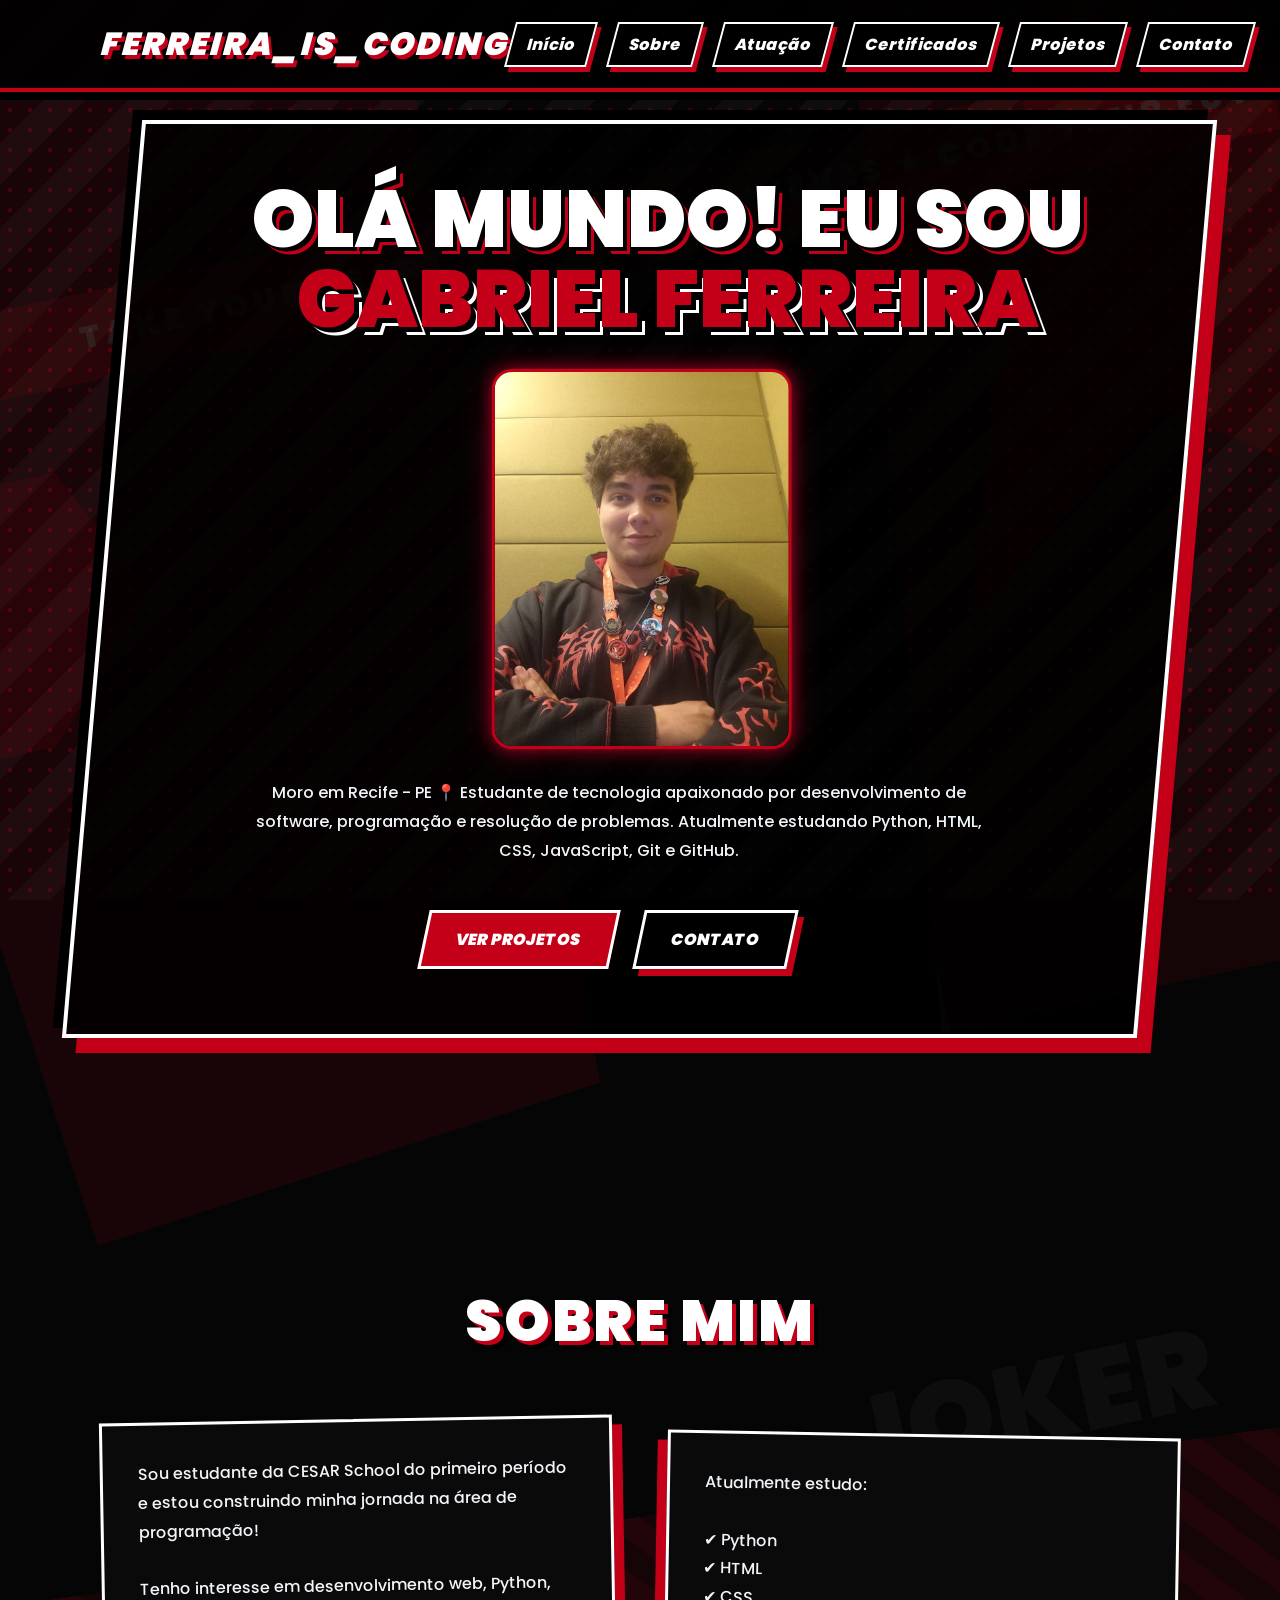
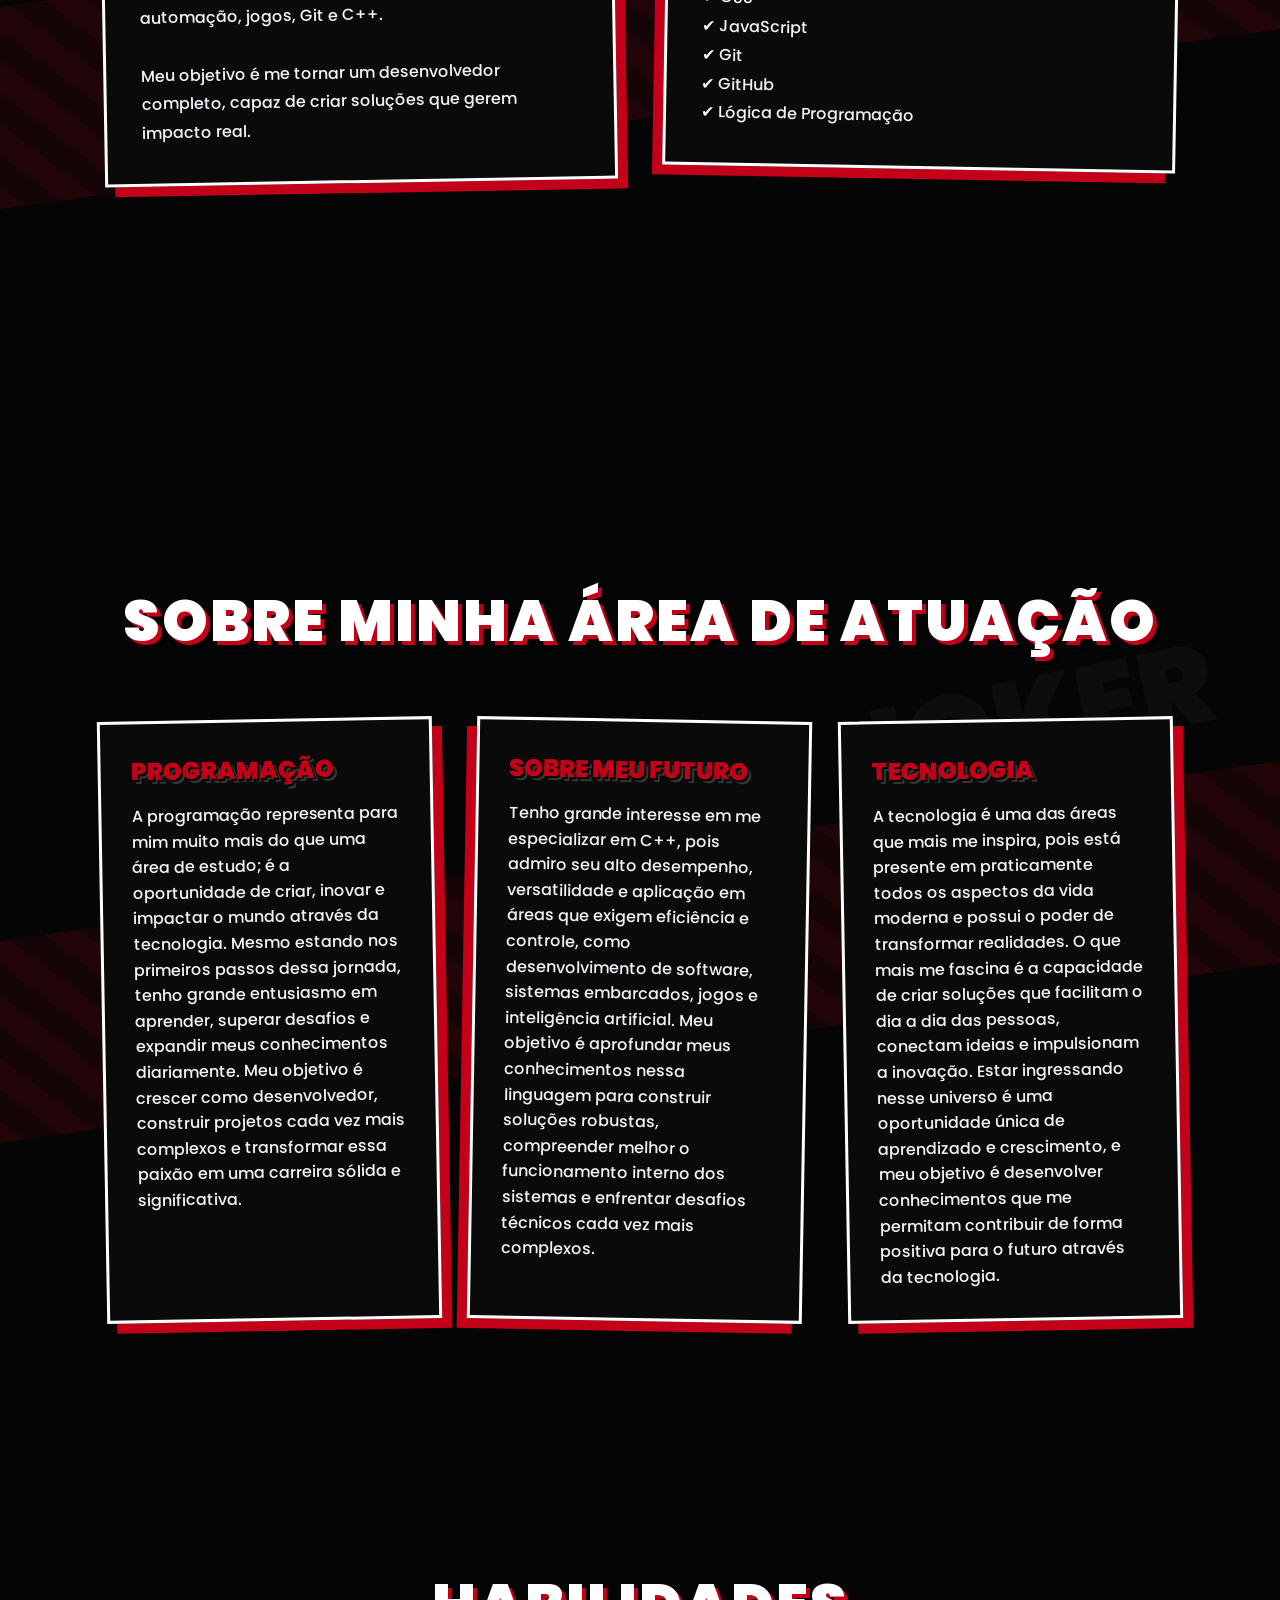
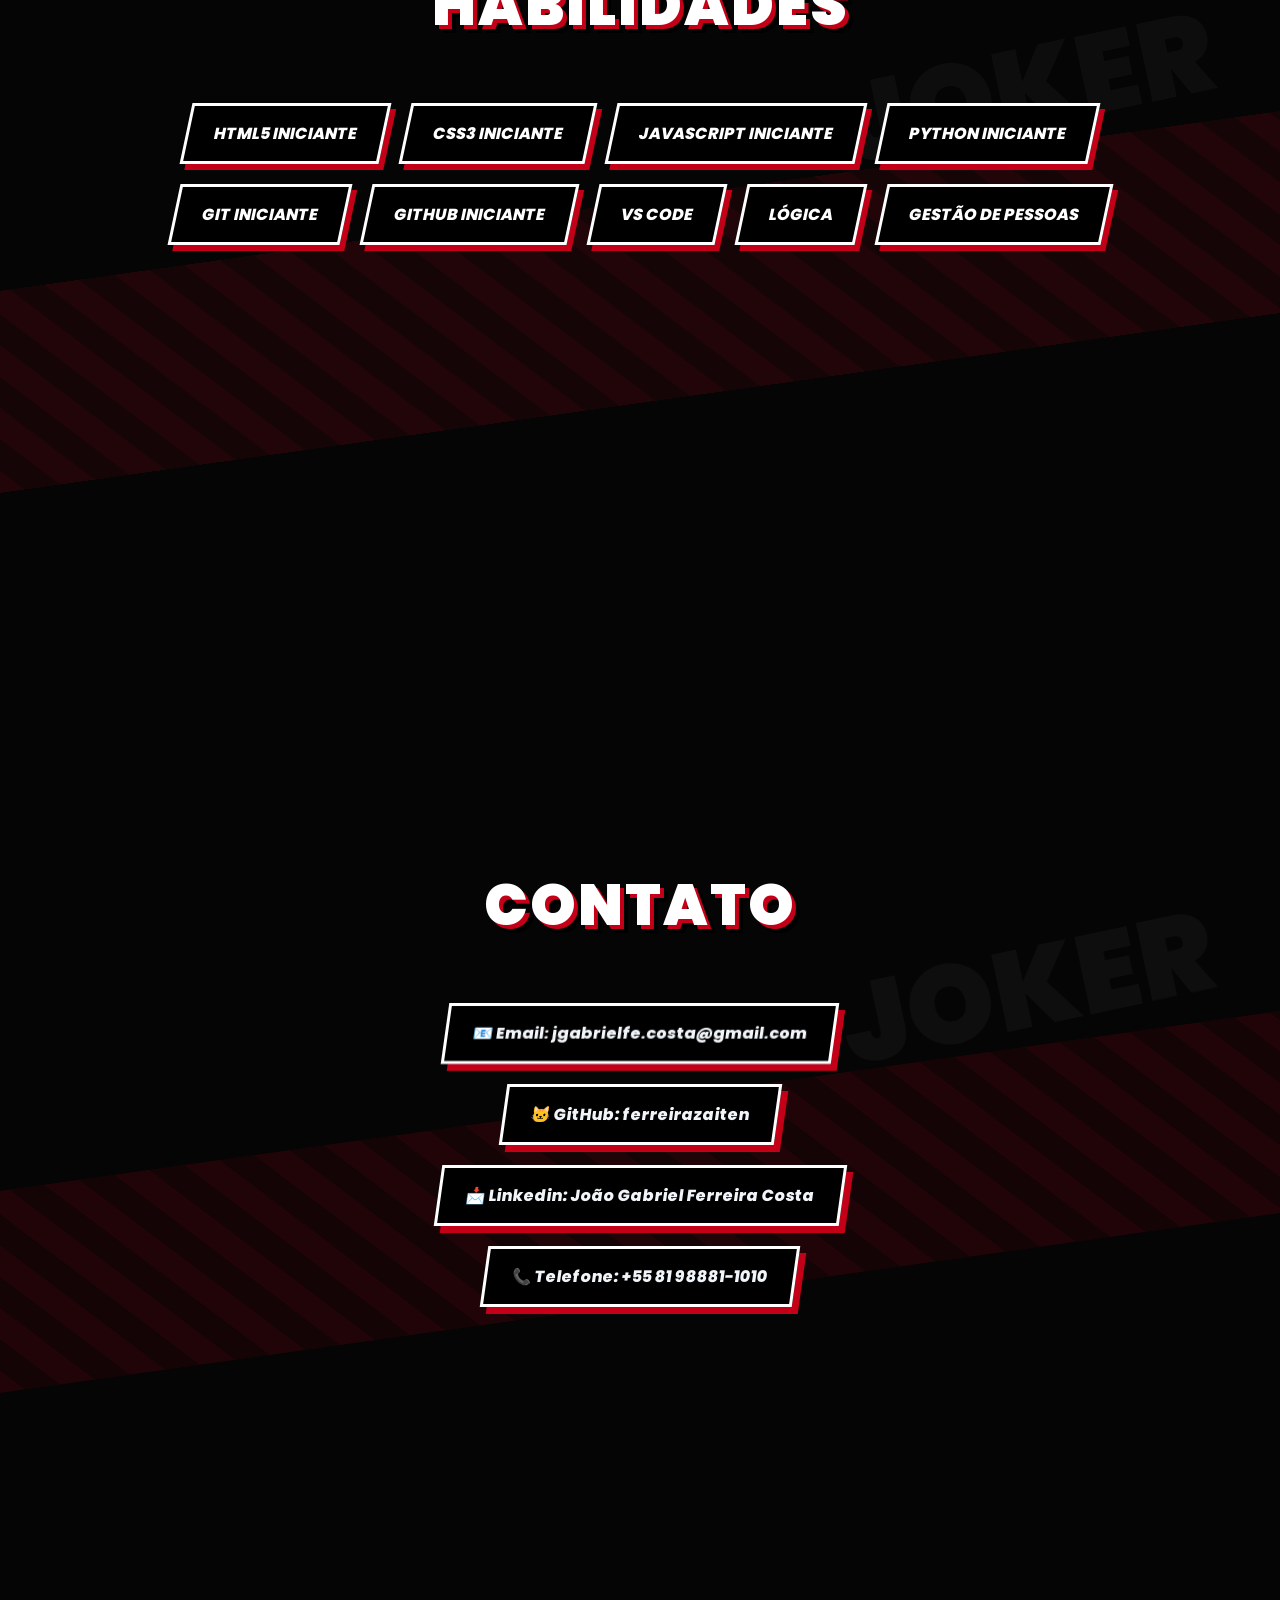
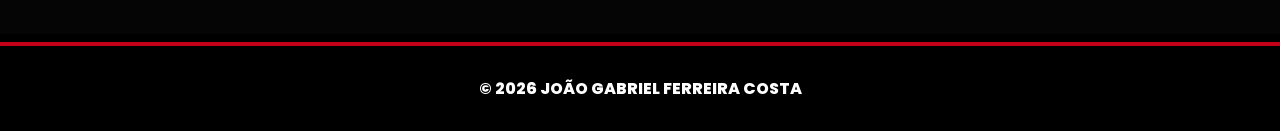
<file: index.html>
<!DOCTYPE html>
<html lang="pt-BR">
<head>
  <meta charset="UTF-8">
  <meta name="viewport" content="width=device-width, initial-scale=1.0">
  <title>João Gabriel Ferreira Costa | Portfólio</title>

  <link rel="preconnect" href="https://fonts.googleapis.com">
  <link rel="preconnect" href="https://fonts.gstatic.com" crossorigin>

  <link rel="stylesheet" href="style.css">
</head>
<body>

<header>
  <nav>
    <div class="logo">ferreira_is_coding</div>

    <ul class="menu">
      <li><a href="index.html">Início</a></li>
      <li><a href="#sobre">Sobre</a></li>
      <li><a href="#atuacao">Atuação</a></li>
      <li><a href="certificados.html">Certificados</a></li>
      <li><a href="projetos.html">Projetos</a></li>
      <li><a href="#contato">Contato</a></li>
    </ul>
  </nav>
</header>

<section id="inicio" class="hero">
  <div>
    <h1>
      Olá mundo! Eu sou
      <span>Gabriel Ferreira</span>
    </h1>

    <img src="GabrielFerreira/novoeu.jpg.jpeg" alt="Gabriel Ferreira" class="foto-perfil">

    <p>
      Moro em Recife - PE 📍
      Estudante de tecnologia apaixonado por desenvolvimento de software,
      programação e resolução de problemas. Atualmente estudando Python,
      HTML, CSS, JavaScript, Git e GitHub.
    </p>

    <div class="buttons">
      <a href="projetos.html" class="btn primary">Ver Projetos</a>
      <a href="#contato" class="btn secondary">Contato</a>
    </div>
  </div>
</section>

<section id="sobre" class="reveal">
  <h2 class="title">Sobre Mim</h2>

  <div class="about">
    <div class="about-card">
      <p>
        Sou estudante da CESAR School do primeiro período e estou construindo minha jornada
        na área de programação!
        <br><br>
        Tenho interesse em desenvolvimento web, Python, automação, jogos, Git e C++.
        <br><br>
        Meu objetivo é me tornar um desenvolvedor completo, capaz de criar soluções
        que gerem impacto real.
      </p>
    </div>

    <div class="about-card">
      <p>
        Atualmente estudo:
        <br><br>
        ✔ Python<br>
        ✔ HTML<br>
        ✔ CSS<br>
        ✔ JavaScript<br>
        ✔ Git<br>
        ✔ GitHub<br>
        ✔ Lógica de Programação
      </p>
    </div>
  </div>
</section>

<section id="atuacao" class="reveal">
  <h2 class="title">Sobre Minha Área de Atuação</h2>

  <div class="projects">
    <div class="card">
      <div class="card-content">
        <h3>Programação</h3>
        <p>
          A programação representa para mim muito mais do que uma área de estudo; é a oportunidade de criar, inovar e impactar o mundo através da tecnologia. Mesmo estando nos primeiros passos dessa jornada, tenho grande entusiasmo em aprender, superar desafios e expandir meus conhecimentos diariamente. Meu objetivo é crescer como desenvolvedor, construir projetos cada vez mais complexos e transformar essa paixão em uma carreira sólida e significativa.
        </p>
      </div>
    </div>

    <div class="card">
      <div class="card-content">
        <h3>Sobre meu futuro</h3>
        <p>
          Tenho grande interesse em me especializar em C++, pois admiro seu alto desempenho, versatilidade e aplicação em áreas que exigem eficiência e controle, como desenvolvimento de software, sistemas embarcados, jogos e inteligência artificial. Meu objetivo é aprofundar meus conhecimentos nessa linguagem para construir soluções robustas, compreender melhor o funcionamento interno dos sistemas e enfrentar desafios técnicos cada vez mais complexos.
        </p>
      </div>
    </div>

    <div class="card">
      <div class="card-content">
        <h3>Tecnologia</h3>
        <p>
          A tecnologia é uma das áreas que mais me inspira, pois está presente em praticamente todos os aspectos da vida moderna e possui o poder de transformar realidades. O que mais me fascina é a capacidade de criar soluções que facilitam o dia a dia das pessoas, conectam ideias e impulsionam a inovação. Estar ingressando nesse universo é uma oportunidade única de aprendizado e crescimento, e meu objetivo é desenvolver conhecimentos que me permitam contribuir de forma positiva para o futuro através da tecnologia.
        </p>
      </div>
    </div>
  </div>
</section>

<section id="habilidades" class="reveal">
  <h2 class="title">Habilidades</h2>

  <div class="skills">
    <div class="skill">HTML5 iniciante</div>
    <div class="skill">CSS3 iniciante</div>
    <div class="skill">JavaScript iniciante</div>
    <div class="skill">Python iniciante</div>
    <div class="skill">Git iniciante</div>
    <div class="skill">GitHub iniciante</div>
    <div class="skill">VS Code</div>
    <div class="skill">Lógica</div>
    <div class="skill">Gestão de Pessoas</div>
  </div>
</section>

<section id="contato" class="contact reveal">
  <h2 class="title">Contato</h2>

  <p>📧 Email: jgabrielfe.costa@gmail.com</p>
  <p>🐱 GitHub: ferreirazaiten</p>
  <p>📩 Linkedin: João Gabriel Ferreira Costa</p>
  <p>📞 Telefone: +55 81 98881-1010</p>
</section>

<footer>
  <p>© 2026 João Gabriel Ferreira Costa</p>
</footer>

<script src="script.js"></script>

</body>
</html>
</file>
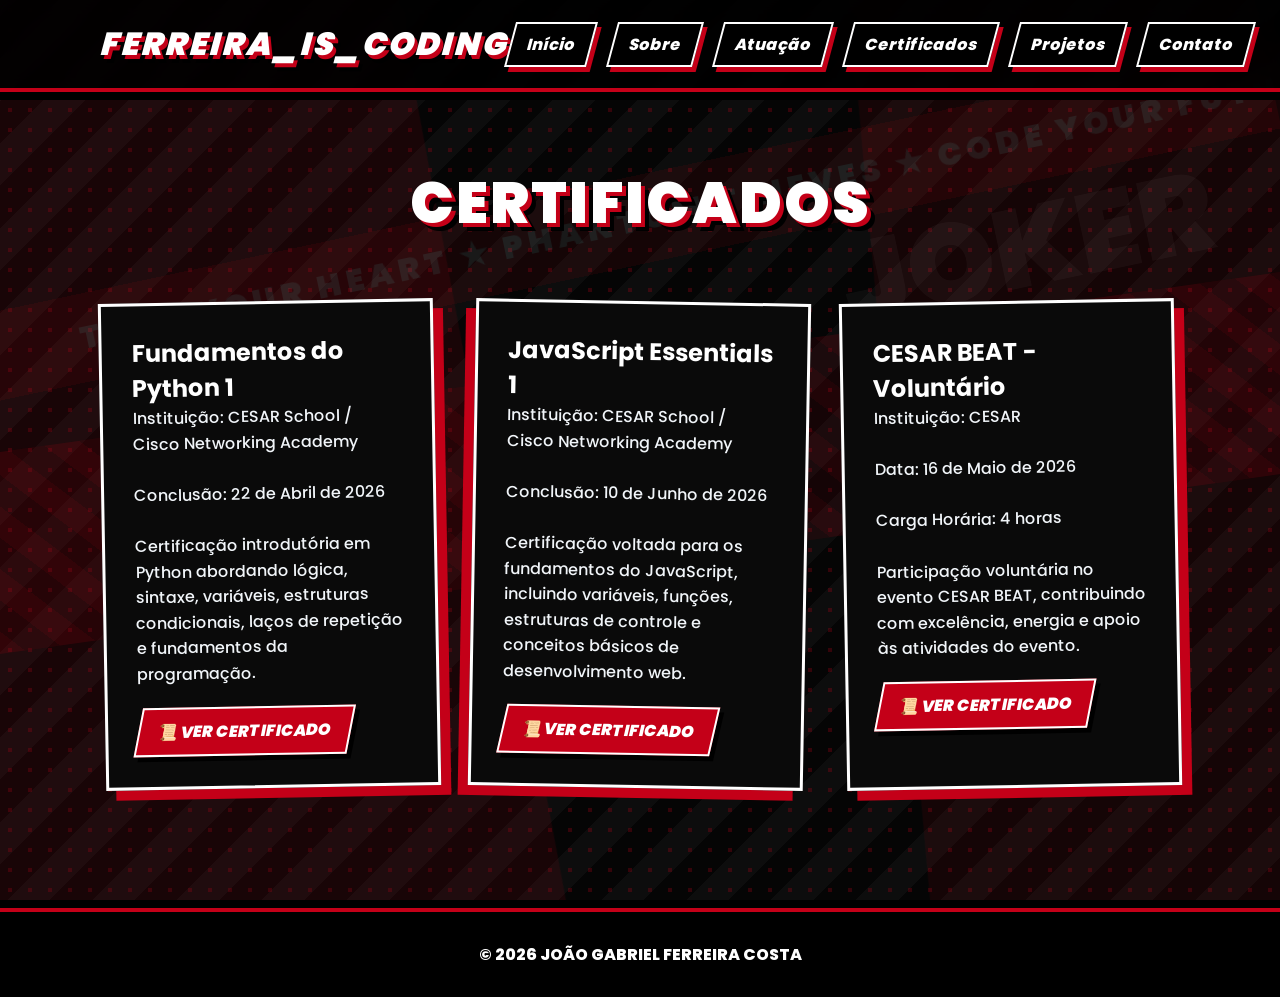
<file: certificados.html>
<!DOCTYPE html>
<html lang="pt-BR">
<head>
  <meta charset="UTF-8">
  <meta name="viewport" content="width=device-width, initial-scale=1.0">
  <title>Certificados | João Gabriel</title>

  <link rel="preconnect" href="https://fonts.googleapis.com">
  <link rel="preconnect" href="https://fonts.gstatic.com" crossorigin>

  <link rel="stylesheet" href="style.css">
</head>
<body>

<header>
  <nav>
    <div class="logo">ferreira_is_coding</div>

    <ul class="menu">
      <li><a href="index.html">Início</a></li>
      <li><a href="index.html#sobre">Sobre</a></li>
      <li><a href="index.html#atuacao">Atuação</a></li>
      <li><a href="certificados.html">Certificados</a></li>
      <li><a href="projetos.html">Projetos</a></li>
      <li><a href="index.html#contato">Contato</a></li>
    </ul>
  </nav>
</header>

<section class="page reveal">

  <h1 class="title">Certificados</h1>

  <div class="projects">

    <div class="card">
      <div class="card-content">
        <h2>Fundamentos do Python 1</h2>

        <p>
          Instituição: CESAR School / Cisco Networking Academy
          <br><br>
          Conclusão: 22 de Abril de 2026
          <br><br>
          Certificação introdutória em Python abordando lógica,
          sintaxe, variáveis, estruturas condicionais, laços de repetição
          e fundamentos da programação.
        </p>

        <a href="certificados/Python_Certificado.pdf" target="_blank">
          📜 Ver Certificado
        </a>
      </div>
    </div>

    <div class="card">
      <div class="card-content">
        <h2>JavaScript Essentials 1</h2>

        <p>
          Instituição: CESAR School / Cisco Networking Academy
          <br><br>
          Conclusão: 10 de Junho de 2026
          <br><br>
          Certificação voltada para os fundamentos do JavaScript,
          incluindo variáveis, funções, estruturas de controle e
          conceitos básicos de desenvolvimento web.
        </p>

        <a href="certificados/Java_Certificado.pdf" target="_blank">
          📜 Ver Certificado
        </a>
      </div>
    </div>

    <div class="card">
      <div class="card-content">
        <h2>CESAR BEAT - Voluntário</h2>

        <p>
          Instituição: CESAR
          <br><br>
          Data: 16 de Maio de 2026
          <br><br>
          Carga Horária: 4 horas
          <br><br>
          Participação voluntária no evento CESAR BEAT,
          contribuindo com excelência, energia e apoio
          às atividades do evento.
        </p>

        <a href="certificados/CESAR_BEAT_Certificado.pdf" target="_blank">
          📜 Ver Certificado
        </a>
      </div>
    </div>

  </div>

</section>

<footer>
  <p>© 2026 João Gabriel Ferreira Costa</p>
</footer>

<script src="script.js"></script>

</body>
</html>
</file>
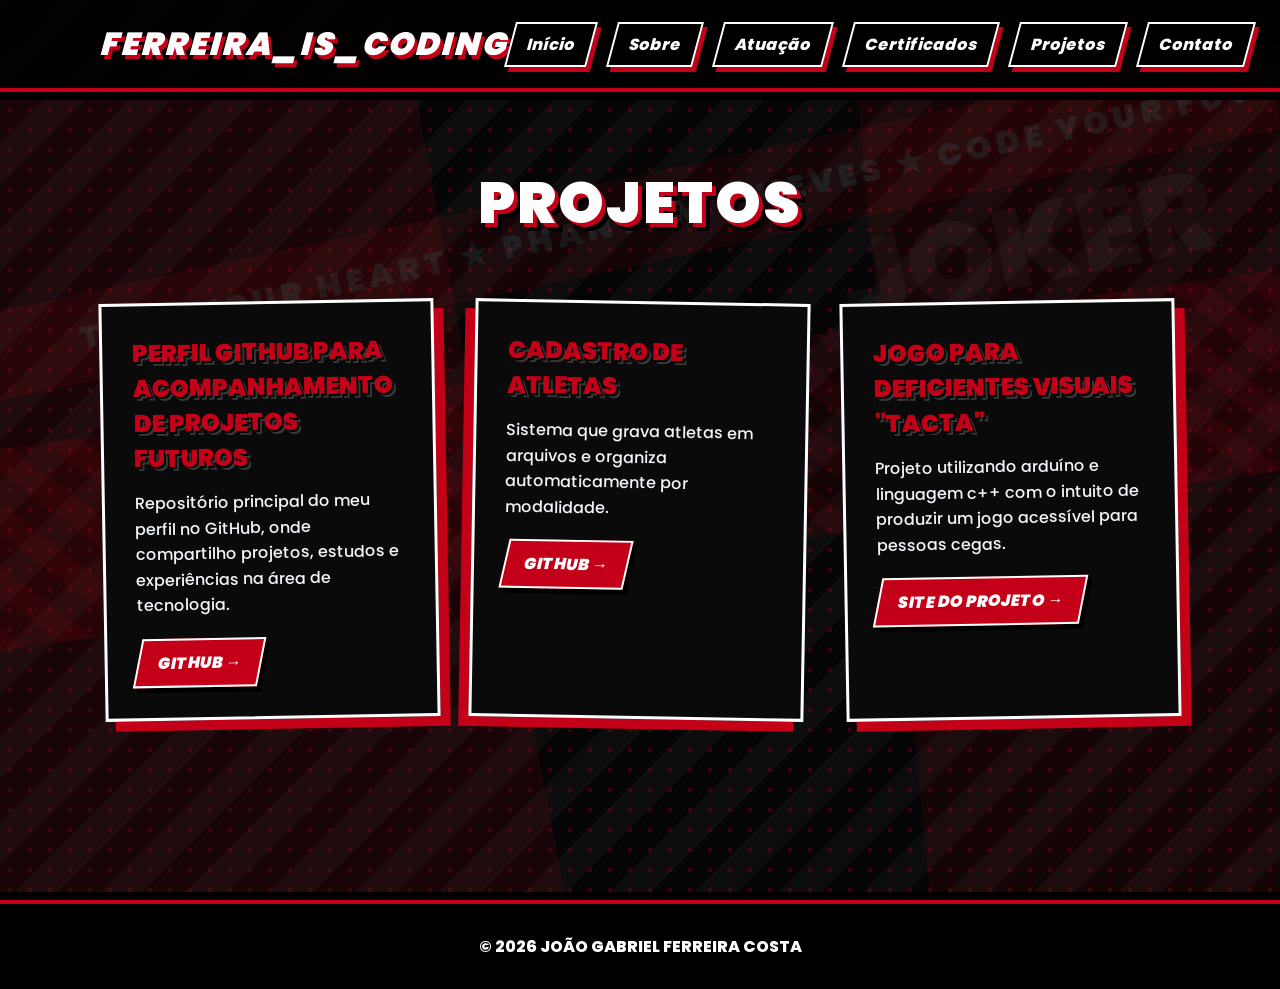
<file: projetos.html>
<!DOCTYPE html>
<html lang="pt-BR">
<head>
  <meta charset="UTF-8">
  <meta name="viewport" content="width=device-width, initial-scale=1.0">
  <title>Projetos | João Gabriel</title>

  <link rel="preconnect" href="https://fonts.googleapis.com">
  <link rel="preconnect" href="https://fonts.gstatic.com" crossorigin>

  <link rel="stylesheet" href="style.css">
</head>
<body>

<header>
  <nav>
    <div class="logo">ferreira_is_coding</div>

    <ul class="menu">
      <li><a href="index.html">Início</a></li>
      <li><a href="index.html#sobre">Sobre</a></li>
      <li><a href="index.html#atuação">Atuação</a></li>
      <li><a href="certificados.html">Certificados</a></li>
      <li><a href="projetos.html">Projetos</a></li>
      <li><a href="index.html#contato">Contato</a></li>
    </ul>
  </nav>
</header>

<section class="page reveal">
  <h2 class="title">Projetos</h2>

  <div class="projects">
    <div class="card">
      <div class="card-content">
        <h3>Perfil Github para acompanhamento de projetos futuros</h3>
        <p>
          Repositório principal do meu perfil no GitHub, onde compartilho projetos, estudos e experiências na área de tecnologia.
        </p>
        <a href="https://github.com/ferreirazaiten" target="_blank">GitHub →</a>
      </div>
    </div>

    <div class="card">
      <div class="card-content">
        <h3>Cadastro de Atletas</h3>
        <p>
          Sistema que grava atletas em arquivos e organiza automaticamente
          por modalidade.
        </p>
        <a href="https://github.com/Hyrox-Planner-grupo-2/Novo-sistema-de-Treinos">GitHub →</a>
      </div>
    </div>

    <div class="card">
      <div class="card-content">
        <h3>Jogo Para Deficientes Visuais "Tacta"</h3>
        <p>
          Projeto utilizando arduíno e linguagem c++ com o intuito de produzir um jogo acessível para pessoas cegas.
        </p>
        <a href="https://sites.google.com/cesar.school/projeto-1-jogos-pcd-visual/home">Site do Projeto →</a>
      </div>
    </div>
  </div>
</section>

<footer>
  <p>© 2026 João Gabriel Ferreira Costa</p>
</footer>

<script src="script.js"></script>

</body>
</html>
</file>
<file: style.css>
@import url('https://fonts.googleapis.com/css2?family=Poppins:wght@300;400;500;600;700;800;900&display=swap');

:root{
    --rubi-neon: #c40018;
    --rubi-neon-claro: #ff1f3d;
    --rubi-neon-escuro: #870010;
    --preto: #050505;
    --branco: #ffffff;
}

*{
    margin:0;
    padding:0;
    box-sizing:border-box;
    font-family:'Poppins',sans-serif;
    scroll-behavior:smooth;
}

body{
    color:white;
    overflow-x:hidden;
    min-height:100vh;
    position:relative;
    background-color:var(--preto);

    background-image:
        radial-gradient(rgba(196,0,24,.25) 15%, transparent 16%),
        repeating-linear-gradient(
            -45deg,
            #050505 0px,
            #050505 30px,
            #0d0d0d 30px,
            #0d0d0d 60px
        );

    background-size:20px 20px, 100% 100%;
    background-attachment:fixed;
}

/* Referências discretas estilo Persona */
body::before{
    content:"TAKE YOUR HEART  ★  PHANTOM THIEVES  ★  CODE YOUR FUTURE";
    position:fixed;
    top:18%;
    left:-10%;
    width:130%;
    padding:20px 0;
    background:var(--rubi-neon);
    color:white;
    font-size:2rem;
    font-weight:900;
    letter-spacing:5px;
    text-align:center;
    opacity:.08;
    transform:rotate(-12deg);
    z-index:-3;
    pointer-events:none;
}


/* Camada de recortes vermelhos no fundo */
html::before{
    content:"";
    position:fixed;
    top:-20%;
    left:-10%;
    width:55vw;
    height:150vh;
    background:var(--rubi-neon-escuro);
    opacity:.15;
    transform:rotate(-18deg);
    clip-path:polygon(0 0, 100% 0, 75% 100%, 0% 100%);
    z-index:-4;
    pointer-events:none;
}

html::after{
    content:"";
    position:fixed;
    bottom:-10%;
    right:-5%;
    width:40vw;
    height:120vh;
    background:var(--rubi-neon);
    opacity:.08;
    transform:rotate(-12deg);
    clip-path:polygon(25% 0, 100% 0, 100% 100%, 0% 100%);
    border-left:8px solid var(--branco);
    z-index:-4;
    pointer-events:none;
}

header{
    position:fixed;
    width:100%;
    top:0;
    z-index:1000;
    backdrop-filter:blur(10px);
    background:rgba(0,0,0,.9);
    padding:20px 8%;
    border-bottom:4px solid var(--rubi-neon);
    box-shadow:0 8px 0 #000;
}

nav{
    display:flex;
    justify-content:space-between;
    align-items:center;
}

.logo{
    font-size:2rem;
    font-weight:900;
    color:white;
    transform:skew(-15deg);
    text-transform:uppercase;
    letter-spacing:2px;
    text-shadow:
        4px 4px 0 var(--rubi-neon),
        8px 8px 0 #000;
}

.menu{
    display:flex;
    gap:20px;
    list-style:none;
}

.menu a{
    color:white;
    text-decoration:none;
    transition:.3s;
    font-weight:800;
    background:#000;
    border:2px solid white;
    padding:8px 15px;
    display:inline-block;
    transform:skew(-15deg);
    box-shadow:5px 5px 0 var(--rubi-neon);
}

.menu a:hover{
    background:var(--rubi-neon);
    color:white;
    transform:skew(-15deg) translateY(-5px);
    box-shadow:7px 7px 0 white;
}

section{
    min-height:100vh;
    padding:120px 8%;
    position:relative;
    z-index:1;
}

section::before{
    content:"";
    position:absolute;
    width:160%;
    height:200px;
    left:-30%;
    top:40%;
    background:var(--rubi-neon);
    background-image:repeating-linear-gradient(
        45deg,
        transparent,
        transparent 25px,
        rgba(0,0,0,.4) 25px,
        rgba(0,0,0,.4) 50px
    );
    opacity:.15;
    transform:rotate(-8deg);
    z-index:-1;
}

section::after{
    content:"JOKER";
    position:absolute;
    right:5%;
    top:18%;
    font-size:7rem;
    font-weight:900;
    color:white;
    opacity:.035;
    transform:rotate(-12deg);
    z-index:-1;
    pointer-events:none;
}

.page{
    padding-top:160px;
}

.hero{
    display:flex;
    justify-content:center;
    align-items:center;
    text-align:center;
    position:relative;
}

.hero::before{
    content:"";
    position:absolute;
    left:-160px;
    bottom:80px;
    width:320px;
    height:320px;
    background:var(--rubi-neon);
    opacity:.09;
    clip-path:polygon(50% 0%, 90% 25%, 80% 80%, 50% 100%, 20% 80%, 10% 25%);
    transform:rotate(20deg);
    z-index:-1;
}

.hero::after{
    content:"";
    position:absolute;
    width:800px;
    height:800px;
    right:-250px;
    top:-150px;
    background:var(--rubi-neon);
    clip-path:polygon(
        50% 0%,
        61% 35%,
        98% 35%,
        68% 57%,
        79% 91%,
        50% 70%,
        21% 91%,
        32% 57%,
        2% 35%,
        39% 35%
    );
    opacity:.08;
    animation:girar 25s linear infinite;
    z-index:-1;
}

.hero > div{
    background:rgba(0,0,0,.82);
    padding:55px;
    border:4px solid white;
    transform:skew(-5deg);
    box-shadow:
        15px 15px 0 var(--rubi-neon),
        -10px -10px 0 #000;
}

.hero > div > *{
    transform:skew(5deg);
}

.hero h1{
    font-size:5rem;
    margin-bottom:20px;
    font-weight:900;
    text-transform:uppercase;
    line-height:1;
    color:white;
    text-shadow:
        4px 4px 0 #000,
        7px 7px 0 var(--rubi-neon);
}

.hero span{
    color:var(--rubi-neon);
    text-shadow:
        5px 5px 0 #000,
        8px 8px 0 white;
}

.hero p{
    max-width:760px;
    margin:auto;
    color:#f1f5f9;
    line-height:1.8;
    font-weight:500;
}

.buttons{
    margin-top:35px;
}

.btn{
    display:inline-block;
    padding:14px 30px;
    margin:10px;
    text-decoration:none;
    border-radius:0;
    transition:.3s;
    border:3px solid white;
    font-weight:900;
    text-transform:uppercase;
    transform:skew(-12deg);
}

.primary{
    background:var(--rubi-neon);
    color:white;
    box-shadow:7px 7px 0 #000;
}

.primary:hover{
    transform:skew(-12deg) translateY(-6px) scale(1.03);
    background:white;
    color:#000;
    box-shadow:9px 9px 0 var(--rubi-neon);
}

.secondary{
    background:#000;
    border:3px solid white;
    color:white;
    box-shadow:7px 7px 0 var(--rubi-neon);
}

.secondary:hover{
    background:var(--rubi-neon);
    color:white;
    transform:skew(-12deg) translateY(-6px) scale(1.03);
    box-shadow:9px 9px 0 #000;
}

.title{
    text-align:center;
    margin-bottom:55px;
    font-size:3.6rem;
    font-weight:900;
    color:white;
    text-transform:uppercase;
    letter-spacing:2px;
    text-shadow:
        4px 4px 0 var(--rubi-neon),
        8px 8px 0 #000;
}

.about{
    display:grid;
    grid-template-columns:1fr 1fr;
    gap:50px;
    align-items:center;
}

.about-card{
    background:#0a0a0a;
    padding:35px;
    border-radius:0;
    border:3px solid white;
    transition:.3s;
    box-shadow:10px 10px 0 var(--rubi-neon);
    transform:rotate(-1deg);
}

.about-card:nth-child(even){
    transform:rotate(1deg);
    box-shadow:-10px 10px 0 var(--rubi-neon);
}

.about-card:hover{
    transform:translateY(-10px) rotate(1deg);
    box-shadow:14px 14px 0 white;
    border-color:var(--rubi-neon);
}

.about-card:nth-child(even):hover{
    transform:translateY(-10px) rotate(-1deg);
    box-shadow:-14px 14px 0 white;
}

.about-card p{
    color:#f1f5f9;
    line-height:1.8;
    font-weight:500;
}

.skills{
    display:flex;
    flex-wrap:wrap;
    justify-content:center;
    gap:20px;
}

.skill{
    background:#000;
    padding:15px 25px;
    border-radius:0;
    transition:.3s;
    border:3px solid white;
    color:white;
    font-weight:800;
    text-transform:uppercase;
    transform:skew(-12deg);
    box-shadow:6px 6px 0 var(--rubi-neon);
}

.skill:hover{
    transform:skew(-12deg) scale(1.1) rotate(-2deg);
    background:var(--rubi-neon);
    color:white;
    box-shadow:8px 8px 0 white;
}

.projects{
    display:grid;
    grid-template-columns:repeat(auto-fit,minmax(300px,1fr));
    gap:35px;
}

.card{
    background:#0a0a0a;
    border-radius:0;
    overflow:hidden;
    transition:.4s;
    border:3px solid white;
    box-shadow:10px 10px 0 var(--rubi-neon);
    transform:rotate(-1deg);
}

.card:nth-child(even){
    transform:rotate(1deg);
    box-shadow:-10px 10px 0 var(--rubi-neon);
}

.card:hover{
    transform:translateY(-12px) rotate(1deg);
    border-color:var(--rubi-neon);
    box-shadow:14px 14px 0 white;
}

.card:nth-child(even):hover{
    transform:translateY(-12px) rotate(-1deg);
    box-shadow:-14px 14px 0 white;
}

.card-content{
    padding:30px;
}

.card h3{
    margin-bottom:15px;
    color:var(--rubi-neon);
    font-size:1.5rem;
    font-weight:900;
    text-transform:uppercase;
    text-shadow:
        2px 2px 0 #000,
        4px 4px 0 rgba(255,255,255,.18);
}

.card p{
    color:#f1f5f9;
    line-height:1.6;
    font-weight:500;
}

.card a{
    display:inline-block;
    margin-top:20px;
    color:white;
    background:var(--rubi-neon);
    text-decoration:none;
    font-weight:900;
    text-transform:uppercase;
    padding:10px 18px;
    border:2px solid white;
    transform:skew(-12deg);
    box-shadow:5px 5px 0 #000;
    transition:.3s;
}

.card a:hover{
    background:white;
    color:#000;
    box-shadow:7px 7px 0 var(--rubi-neon);
}

.contact{
    text-align:center;
}

.contact p{
    margin:20px auto;
    color:#f1f5f9;
    background:#000;
    border:3px solid white;
    padding:15px 25px;
    width:max-content;
    max-width:100%;
    font-weight:800;
    box-shadow:7px 7px 0 var(--rubi-neon);
    transform:skew(-8deg);
}

footer{
    text-align:center;
    padding:30px;
    background:#000;
    border-top:4px solid var(--rubi-neon);
    box-shadow:0 -8px 0 #000;
    font-weight:800;
    text-transform:uppercase;
    position:relative;
    z-index:1;
}

.reveal{
    opacity:0;
    transform:translateY(60px) scale(.96);
    transition:1s;
}

.reveal.active{
    opacity:1;
    transform:translateY(0) scale(1);
}

.foto-perfil{
    width:300px;
    height:380px;
    object-fit:cover;
    border-radius:20px;
    margin:30px auto;
    display:block;
    border:3px solid var(--rubi-neon);
    box-shadow:
        0 0 15px rgba(255,0,60,.5),
        0 0 30px rgba(255,0,60,.3);
    transition:.4s;
}

.foto-perfil:hover{
    transform:translateY(-8px) scale(1.02);
    box-shadow:
        0 0 20px var(--rubi-neon),
        0 0 40px var(--rubi-neon),
        0 0 70px rgba(255,0,60,.5);
}

@keyframes girar{
    from{
        transform:rotate(0deg);
    }

    to{
        transform:rotate(360deg);
    }
}

@media(max-width:768px){

    header{
        padding:18px 6%;
    }

    .logo{
        font-size:1.5rem;
    }

    .hero h1{
        font-size:2.7rem;
    }

    .hero > div{
        padding:35px 25px;
    }

    .about{
        grid-template-columns:1fr;
    }

    .menu{
        display:none;
    }

    .title{
        font-size:2.4rem;
    }

    .contact p{
        width:100%;
    }

    body::before{
        font-size:1.1rem;
        top:12%;
    }

    body::after{
        font-size:5rem;
    }

    section::after{
        font-size:4rem;
        right:2%;
    }

    .foto-perfil{
        width:240px;
        height:320px;
    }
}

/* ==========================================
   TRANSIÇÃO PERSONA 5
========================================== */

.transition-screen{
    position:fixed;
    inset:0;

    background:black;

    display:flex;
    justify-content:center;
    align-items:center;

    opacity:0;

    pointer-events:none;

    z-index:999999;

    transition:.3s;
}

.transition-screen.active{
    opacity:1;
    pointer-events:all;
}

.transition-screen img{
    width:450px;
    max-width:80%;
}
</file>
